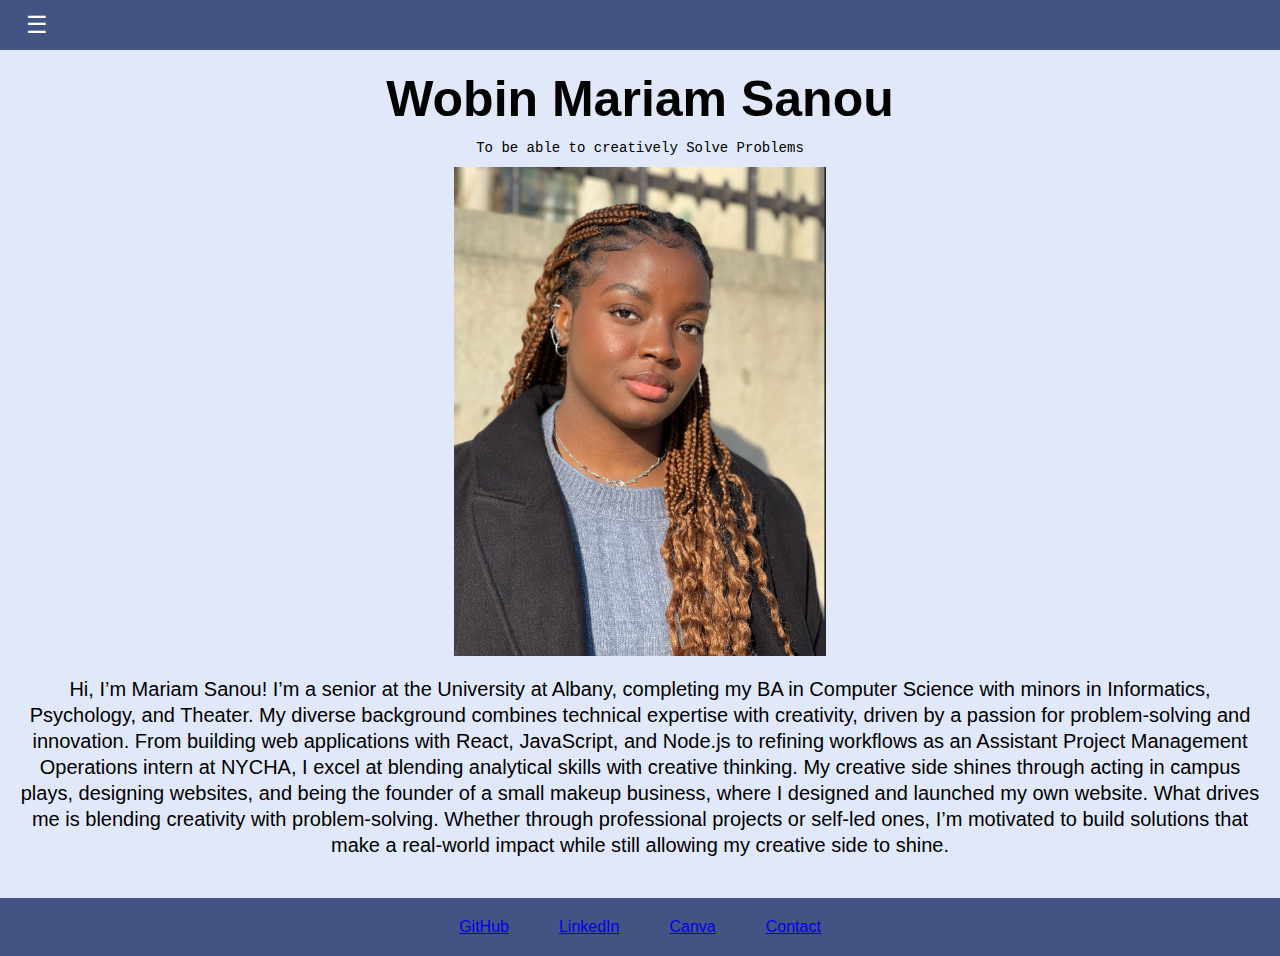
<file: index.html>
<!DOCTYPE html>
<html lang="en">
<head>
    <meta charset="UTF-8">
    <meta name="viewport" content="width=device-width, initial-scale=1.0">
    <title>Wobin Mariam Sanou - Portfolio</title>
    <link rel="stylesheet" href="style.css">
    <link rel="stylesheet" href="menu.css">
    </head>
    
<body> 
    
        <nav class="navbar">
    <button class="menu-toggle" onclick="toggleMenu()">☰</button>
    <ul class="menu-items" id="menuList">
        <li><a href="aboutme.html">About Me</a></li>
        <li><a href="resume.html">Resume</a></li>
        <li><a href="contactform.html">Contact Me Form</a></li>
    </ul>
</nav>
    <div class="intro">
        <h1>Wobin Mariam Sanou</h1>
        <h2>To be able to creatively Solve Problems</h2>
        
    <div >
        <img src="Pictureass.jpg" class="profile-picdiv" alt="Headshot">
        </div>
        <div class="aboutmetext"> <p>Hi, I’m Mariam Sanou!
                                    I’m a senior at the University at Albany, completing my BA in Computer Science with minors in Informatics, Psychology, and Theater. My diverse background combines technical expertise with creativity, driven by a passion for problem-solving and innovation. From building web applications with React, JavaScript, and Node.js to refining workflows as an Assistant Project Management Operations intern at NYCHA, I excel at blending analytical skills with creative thinking. My creative side shines through acting in campus plays, designing websites, and being the founder of a small makeup business, where I designed and launched my own website. What drives me is blending creativity with problem-solving. Whether through professional projects or self-led ones, I’m motivated to build solutions that make a real-world impact while still allowing my creative side to shine.
                                    </p>
            </div>
    
</div>
    <footer >
        <a href="https://github.com/mariamsanou">GitHub</a>
        <a href="https://www.linkedin.com/in/wobin-sanou-b895131b7">LinkedIn</a>
        <a href="https://showoffgorjuss-z.my.canva.site/wobinmariamsanou">Canva</a>
        <a href="mailto:wmariam.sanou@gmail.com">Contact</a>
    </footer>

    <script>
        function toggleMenu() {
            var menu = document.getElementById("menuList");
            menu.classList.toggle("active");
        }
    </script>
    
</body>
</html>
</file>
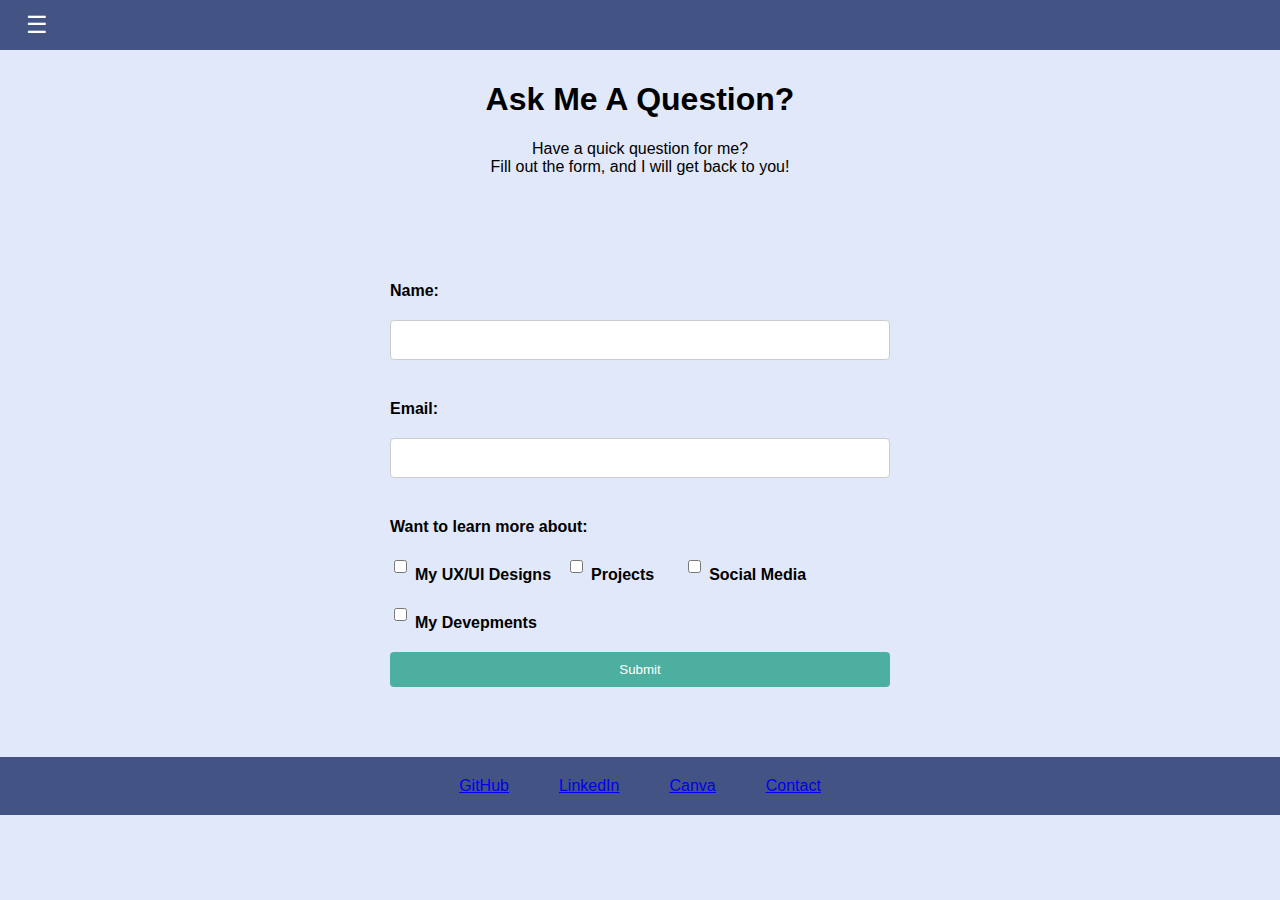
<file: contactform.html>
<!DOCTYPE html>
<html lang="en">
<head>
    <meta charset="UTF-8">
    <meta name="viewport" content="width=device-width, initial-scale=1.0">
    <title>Wobin Mariam Sanou - Portfolio</title>
    <link rel="stylesheet" href="formstyle.css">
    <link rel="stylesheet" href="menu.css">
    </head>
<body>
    <nav class="navbar">
    <button class="menu-toggle" onclick="toggleMenu()">☰</button>
    <ul class="menu-items" id="menuList">
        <li><a href="aboutme.html">About Me</a></li>
        <li><a href="resume.html">Resume</a></li>
        <li><a href="contactform.html">Contact Me Form</a></li>
    </ul>
</nav>

    <div class="intro">
           <header>
        <nav>
            <h1>Ask Me A Question?</h1>
          <p> Have a quick question for me? <br>Fill out the form, and I will get back to you!</p>
        </nav>
    </header>
        
    <main>
        <div class="container">
        
        <form action="thanks.html" method="GET">
            <label for="name">Name:</label>
            <input class="input-area" type="text" id="name" name="name" required>

            <label for="email">Email:</label>
            <input class="input-area" type="email" id="email" name="email" required>

        <label>Want to learn more about:</label>
                <div class="checkbox-group">
                    <div>
                        <input type="checkbox" id="option1" name="options" value="option1">
                        <label for="option1">My UX/UI Designs</label>
                    </div>
                    
                    <div>
                        <input type="checkbox" id="option2" name="options" value="option2">
                        <label for="option2">Projects</label>
                    </div>
                    <br>
                    <div>
                        <input type="checkbox" id="option3" name="options" value="option3">
                        <label for="option3">Social Media</label>
                    </div>
                    
                    <div>
                        <input type="checkbox" id="option4" name="options" value="option4">
                        <label for="option4">My Devepments</label>
                    </div>
                    
                    
                </div>

            <button type="submit" class="botton-class">Submit</button>
            
            </form >
        </div>
        </main>
    </div>

    
    <footer >
        <a href="https://github.com/mariamsanou">GitHub</a>
        <a href="https://www.linkedin.com/in/wobin-sanou-b895131b7">LinkedIn</a>
        <a href="https://showoffgorjuss-z.my.canva.site/wobinmariamsanou">Canva</a>
        <a href="mailto:wmariam.sanou@gmail.com">Contact</a>
    </footer>
    
    

           
<script>
        function toggleMenu() {
            var menu = document.getElementById("menuList");
            menu.classList.toggle("active");
        }
    </script>
          
    
</body>
    
</html>
</file>
<file: style.css>
/*style fo all other pages */

body {
    font-family: Arial, sans-serif;
    margin: 0;
    padding: 0;
    background-color: #e0e8f9;
    height: 100%;
}
h2{
    font-family: monospace;
    font-size: 14px;
    font-weight: lighter;
}

h1{
    margin: auto;
    font-size: 50px;
}


.intro {
    text-align: center;
    padding: 20px;
}

.profile-picdiv {
    align-content: center;    
    width: 30%;
    height: auto;
    margin: 0 auto;
    display: flex;
}

         /* I want my picture and the text side by side  */
.aboutmetext{
    margin-left: auto;
    text-align: center;
    font-size: 20px;
    line-height: 1.3;
        }



.social-links {
    display: flex;
    justify-content: center;
    gap: 15px;
    padding: 20px;
    background-color: #435383;
    color: black;
}

.social-links img {
    width: 30px;
    height: 30px;
}

footer {
    background-color: #435383;
    color: white; 
    justify-content: center;
    text-align: center; /* Center the text */
    padding: 20px; 
    margin-top: auto; 
    display: flex;
    gap: 50px;
    
}

@media (max-width: 480px) {
    .intro h1 {
        font-size: 24px;
    }
    .intro h2 {
        font-size: 18px;
    }
}
</file>
<file: menu.css>
/* Navbar Styles */
.navbar {
    display: flex;
    justify-content: space-between;
    align-items: center;
    background-color: #435383;
    padding: 10px 20px;
    color: white;
}

.navbar .logo {
    font-size: 24px;
    color: white;
}

.menu-toggle {
    font-size: 24px;
    background: none;
    border: none;
    color: white;
    cursor: pointer;
    display: block; /* Show toggle button on all screens */
}

/* Menu Items */
.menu-items {
    list-style: none;   
    display: none; /* Hide by default */
    flex-direction: column; /* Stack items vertically */
    width: 100%;
    background-color: #435383;
    position: absolute;
    top: 60px; /* Adjust based on your navbar height */
    left: 0;

    z-index: 1000; /* Ensure the menu is above other content */

}

/* Show menu items when active */
.menu-items.active {
    display: flex; /* Show menu when active */
}

/*haviing the link white*/
.menu-items li a {
    text-decoration: none;
    color: white;
}

/* Responsive Styles focusing on a resposive menu*/
@media (max-width: 768px) {
    .menu-items {
        flex-direction: column; /* Stack items vertically in mobile view */
        display: none; /* Hide by default */
        width: 100%;
        background-color: #435383;
        position: absolute;
        top: 60px; /* Adjust based on your navbar height */
        left: 0;
        z-index: 1000; /* Ensure the menu is above other content */
    }

    .menu-items.active {
        display: flex; /* Show menu when active */
    }
}
</file>
<file: formstyle.css>
/* strictly for the form page to not overwhelm myself*/
        body {
            font-family: Arial, monospace;
            background-color: #e0e8f9;
            padding: 20px;
            margin: 0;
            padding: 0;
            color: black;
        }

        header {
                text-align: center;
                color: black;
                padding: 10px;
            }

        /* Keeping the container center for the form followed the example code but the text on the left side*/
        .container {
            max-width: 600px;
            margin: 0px auto;
            padding: 20px;
            text-align: left;
            background-color: #e0e8f9;
            border-radius: 8px;
        }

        
        /* Checkbox section */
        .checkbox-group {
            display: flex;
            flex-wrap: wrap;
            gap: 15px; 
        }

        .checkbox-group div {
            display: flex;
            align-items: center;
            gap: 5px; 
        }


        /* Using example as gudie  to help with styling form elements */
        form {
            display: flex;
            flex-direction: column;
            padding: 50px;
             gap: 15px; 
        }

        label {
            margin: 10px 0 5px;
            font-weight: bold;
        }

        input, textarea {
            padding: 10px;
            margin-bottom: 15px;
            border: 1px solid #ccc;
            border-radius: 4px;
            font-size: 16px;
        }
        .input-area {
            width: 100%;  
            box-sizing: border-box;  
        }
      /*uising a resuable class for the button when submiting the form*/
        .botton-class {
            padding: 10px 20px;
            border: none;
            background-color: #4cafa0;
            color: white;
            border-radius: 4px;
            cursor: pointer;
        }

        .botton-class:hover {
            background-color: #477770;
        }

   footer {
    background-color: #435383;
    color: white; 
    justify-content: center;
    text-align: center; /* Center the text */
    padding: 20px; 
    margin-top: auto; 
    display: flex;
    gap: 50px;
    
}

        /* Having a Media Query for responsiveness starting with small screen tablets using example as gudie*/
        @media (max-width: 768px) {
            .container {
                padding: 15px;
                width: 90%;
            }

            input, textarea {
                font-size: 14px;
            }

            button {
                font-size: 14px;
            }
        }

        /* More responsiveness for even smaller screens using example as gudie*/
        @media (max-width: 480px) {
            input, textarea {
                font-size: 12px;
            }

            button {
                width: 100%;
            }
        }
</file>
